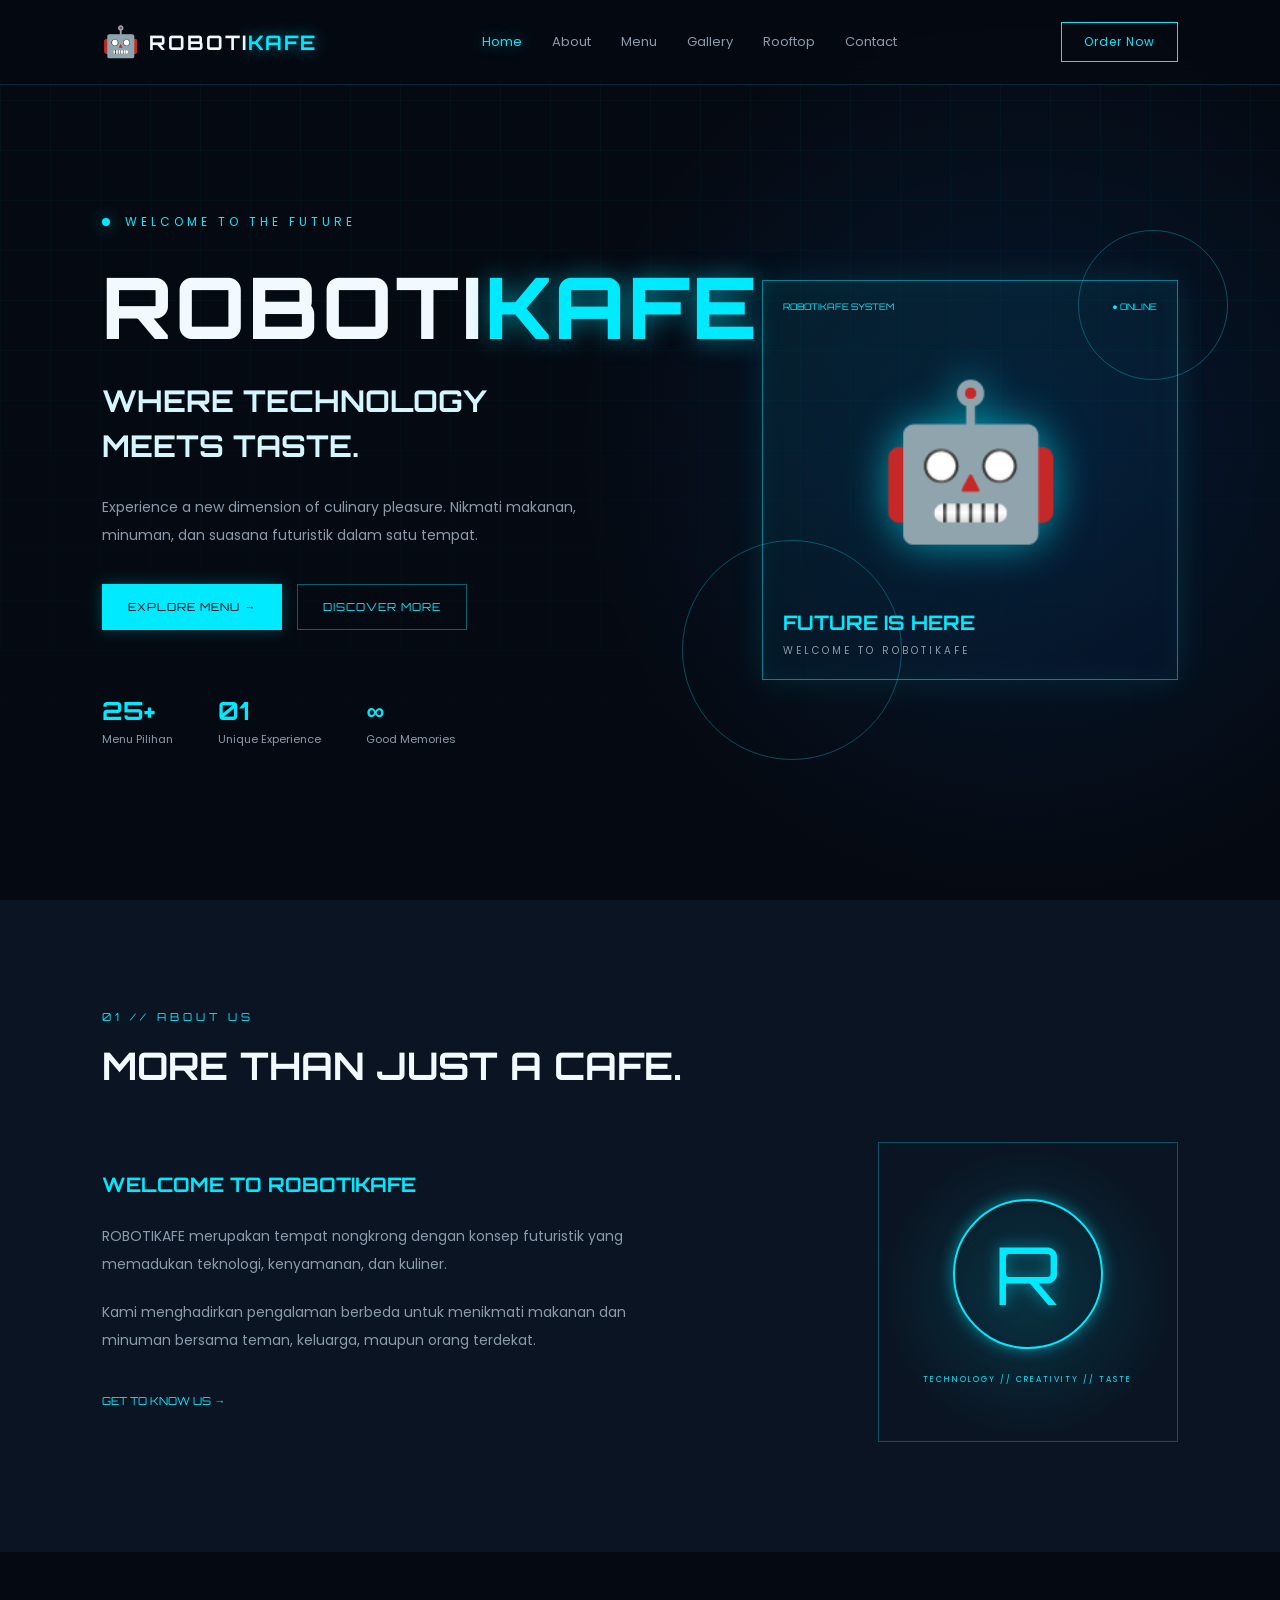
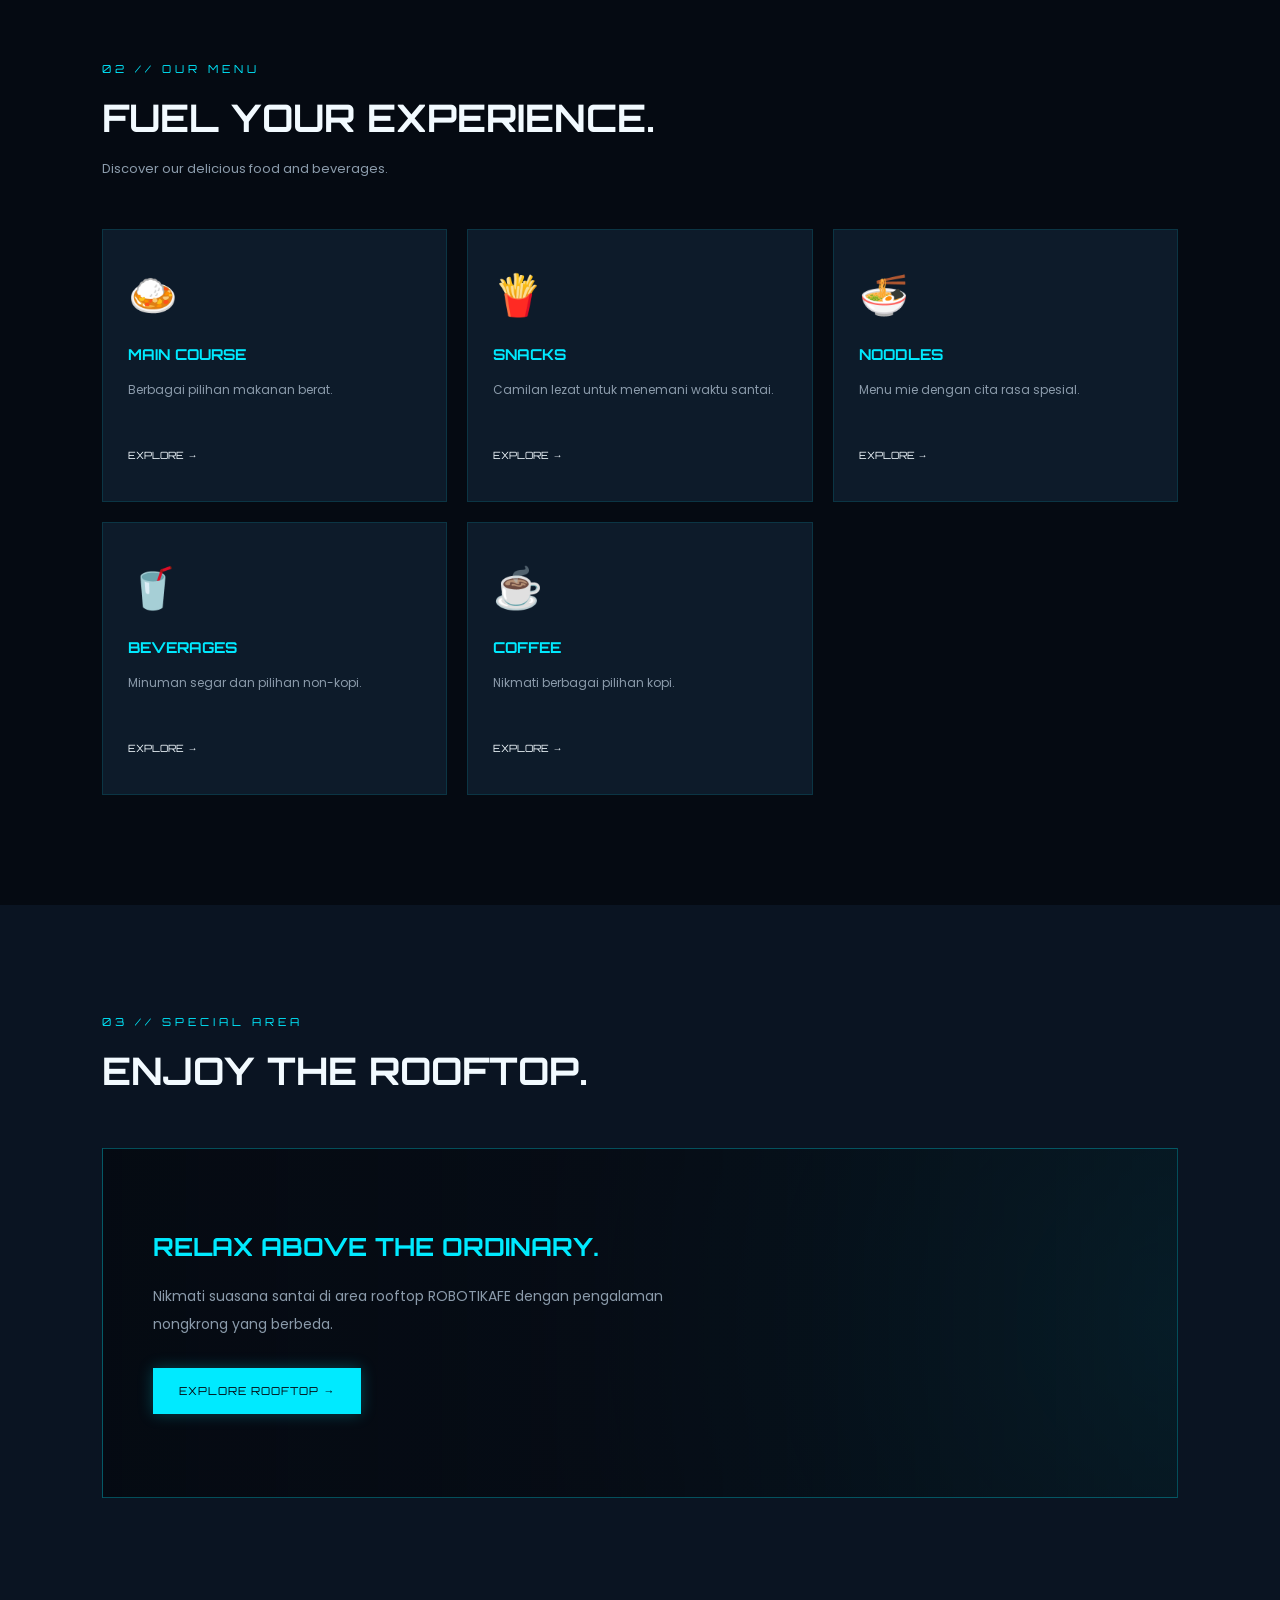
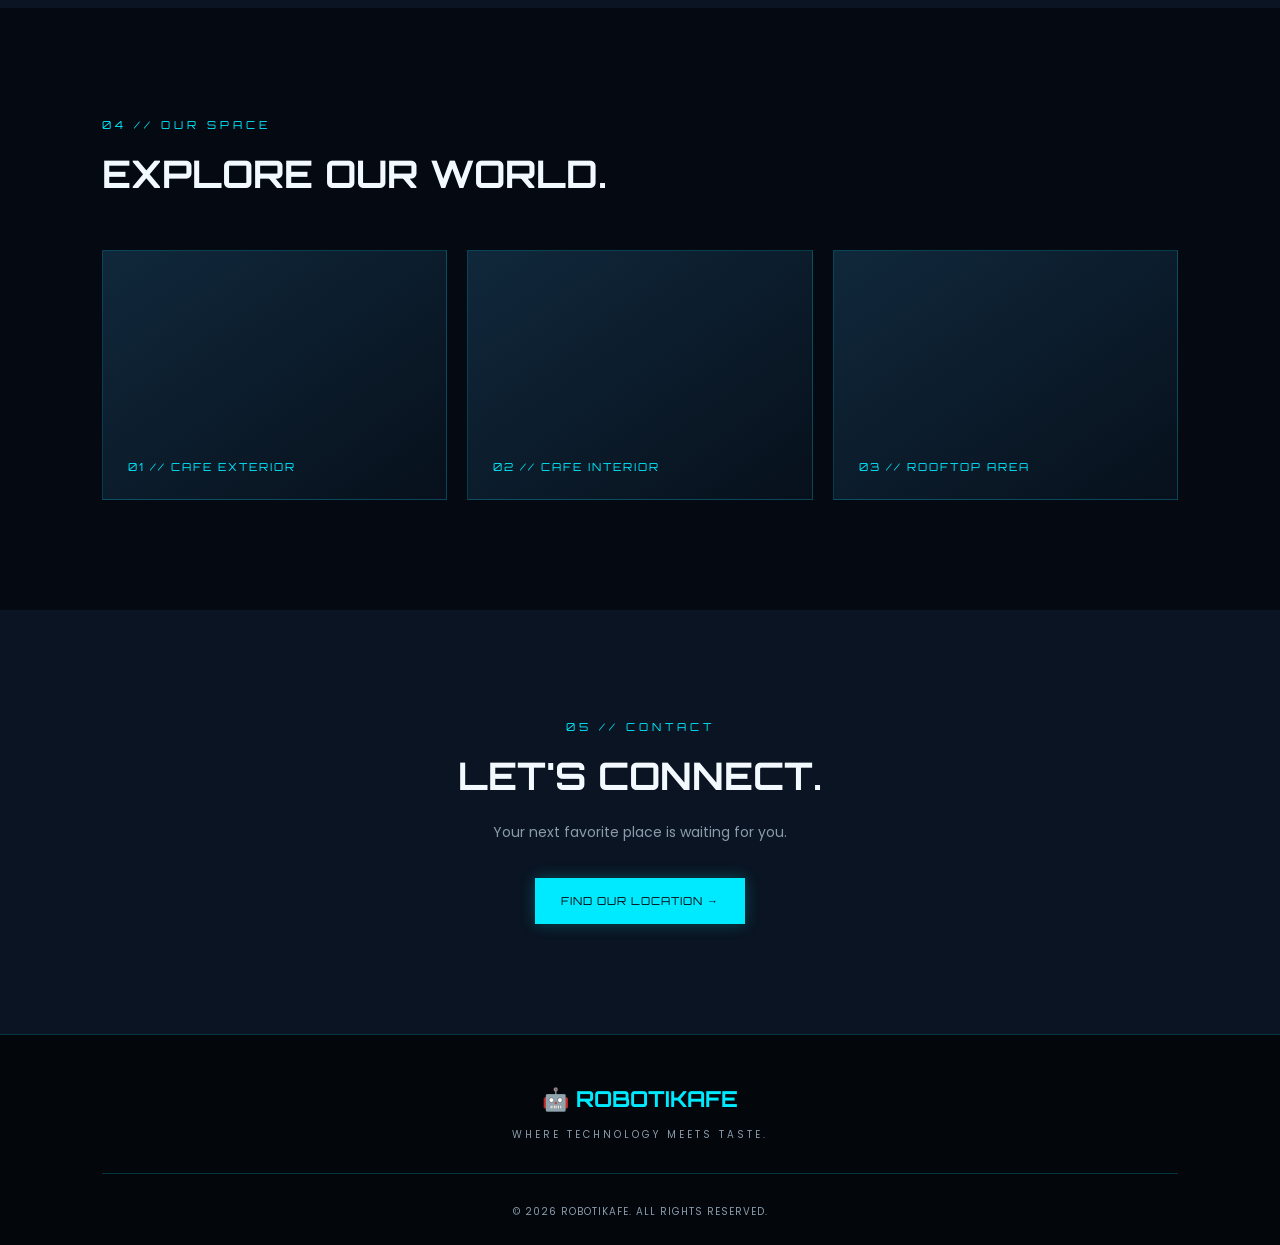
<file: index.html>
<!DOCTYPE html>
<html lang="id">
<head>
    <meta charset="UTF-8">
    <meta name="viewport" content="width=device-width, initial-scale=1.0">

    <title>ROBOTIKAFE | Future of Taste</title>

    <meta name="description" content="ROBOTIKAFE - Where Technology Meets Taste. Nikmati pengalaman kuliner dengan suasana futuristik.">

    <!-- CSS -->
    <link rel="stylesheet" href="style.css">

    <!-- Font Google -->
    <link rel="preconnect" href="https://fonts.googleapis.com">
    <link rel="preconnect" href="https://fonts.gstatic.com" crossorigin>
    <link href="https://fonts.googleapis.com/css2?family=Orbitron:wght@400;500;600;700;800&family=Poppins:wght@300;400;500;600;700&display=swap" rel="stylesheet">
</head>

<body>

    <!-- NAVBAR -->
    <header class="navbar">

        <div class="logo">
            <span class="logo-icon">🤖</span>
            <h2>ROBOTI<span>KAFE</span></h2>
        </div>

        <nav class="nav-menu">
            <a href="#home" class="active">Home</a>
            <a href="#about">About</a>
            <a href="#menu">Menu</a>
            <a href="#gallery">Gallery</a>
            <a href="#rooftop">Rooftop</a>
            <a href="#contact">Contact</a>
        </nav>

        <a href="#menu" class="nav-button">
            Order Now
        </a>

    </header>


    <!-- HOMEPAGE / HERO -->
    <main>

        <section class="hero" id="home">

            <div class="hero-content">

                <p class="hero-subtitle">
                    <span class="status-dot"></span>
                    WELCOME TO THE FUTURE
                </p>

                <h1>
                    ROBOTI<span>KAFE</span>
                </h1>

                <h2>
                    WHERE TECHNOLOGY<br>
                    MEETS TASTE.
                </h2>

                <p class="hero-description">
                    Experience a new dimension of culinary pleasure.
                    Nikmati makanan, minuman, dan suasana futuristik
                    dalam satu tempat.
                </p>

                <div class="hero-buttons">

                    <a href="#menu" class="button-primary">
                        EXPLORE MENU →
                    </a>

                    <a href="#about" class="button-secondary">
                        DISCOVER MORE
                    </a>

                </div>

                <div class="hero-info">

                    <div class="info-item">
                        <h3>25+</h3>
                        <p>Menu Pilihan</p>
                    </div>

                    <div class="info-item">
                        <h3>01</h3>
                        <p>Unique Experience</p>
                    </div>

                    <div class="info-item">
                        <h3>∞</h3>
                        <p>Good Memories</p>
                    </div>

                </div>

            </div>


            <!-- HERO IMAGE -->
            <div class="hero-image">

                <div class="image-frame">

                    <div class="image-label">
                        <span>ROBOTIKAFE SYSTEM</span>
                        <span>● ONLINE</span>
                    </div>

                    <div class="robot-placeholder">
                        🤖
                    </div>

                    <div class="image-caption">
                        <h3>FUTURE IS HERE</h3>
                        <p>WELCOME TO ROBOTIKAFE</p>
                    </div>

                </div>

                <div class="decor-circle"></div>
                <div class="decor-circle second"></div>

            </div>

        </section>


        <!-- ABOUT PREVIEW -->
        <section class="about" id="about">

            <div class="section-heading">
                <p>01 // ABOUT US</p>
                <h2>MORE THAN JUST A CAFE.</h2>
            </div>

            <div class="about-content">

                <div class="about-text">
                    <h3>WELCOME TO ROBOTIKAFE</h3>

                    <p>
                        ROBOTIKAFE merupakan tempat nongkrong
                        dengan konsep futuristik yang memadukan
                        teknologi, kenyamanan, dan kuliner.
                    </p>

                    <p>
                        Kami menghadirkan pengalaman berbeda
                        untuk menikmati makanan dan minuman
                        bersama teman, keluarga, maupun orang terdekat.
                    </p>

                    <a href="#contact" class="text-link">
                        GET TO KNOW US →
                    </a>
                </div>

                <div class="about-visual">
                    <div class="tech-circle">R</div>
                    <p>TECHNOLOGY // CREATIVITY // TASTE</p>
                </div>

            </div>

        </section>


        <!-- MENU PREVIEW -->
        <section class="menu-preview" id="menu">

            <div class="section-heading">
                <p>02 // OUR MENU</p>
                <h2>FUEL YOUR EXPERIENCE.</h2>
                <span>
                    Discover our delicious food and beverages.
                </span>
            </div>

            
            <div class="menu-categories">

            <div class="menu-card">
                <div class="menu-icon">🍛</div>
                <h3>MAIN COURSE</h3>
                <p>Berbagai pilihan makanan berat.</p>
           <a href="makanan.html">EXPLORE →</a>
           </div>

           <div class="menu-card">
                <div class="menu-icon">🍟</div>
                <h3>SNACKS</h3>
                <p>Camilan lezat untuk menemani waktu santai.</p>
                <a href="camilan.html">EXPLORE →</a>
           </div>

           <div class="menu-card">
                <div class="menu-icon">🍜</div>
                <h3>NOODLES</h3>
                <p>Menu mie dengan cita rasa spesial.</p>
                <a href="mie.html">EXPLORE →</a>
           </div>

           <div class="menu-card">
                <div class="menu-icon">🥤</div>
                <h3>BEVERAGES</h3>
                <p>Minuman segar dan pilihan non-kopi.</p>
                <a href="non-kopi.html">EXPLORE →</a>
           </div>

           <div class="menu-card">
                <div class="menu-icon">☕</div>
                <h3>COFFEE</h3>
                <p>Nikmati berbagai pilihan kopi.</p>
                <a href="kopi.html">EXPLORE →</a>
           </div>

         </div>


        </section>


        <!-- ROOFTOP -->
        <section class="rooftop" id="rooftop">

            <div class="section-heading">
                <p>03 // SPECIAL AREA</p>
                <h2>ENJOY THE ROOFTOP.</h2>
            </div>

            <div class="rooftop-content">

                <div class="rooftop-text">
                    <h3>RELAX ABOVE THE ORDINARY.</h3>

                    <p>
                        Nikmati suasana santai di area rooftop
                        ROBOTIKAFE dengan pengalaman nongkrong
                        yang berbeda.
                    </p>

                    <a href="#gallery" class="button-primary">
                        EXPLORE ROOFTOP →
                    </a>
                </div>

            </div>

        </section>


        <!-- GALLERY -->
        <section class="gallery" id="gallery">

            <div class="section-heading">
                <p>04 // OUR SPACE</p>
                <h2>EXPLORE OUR WORLD.</h2>
            </div>

            <div class="gallery-container">

                <div class="gallery-item">
                    <p>01 // CAFE EXTERIOR</p>
                </div>

                <div class="gallery-item">
                    <p>02 // CAFE INTERIOR</p>
                </div>

                <div class="gallery-item">
                    <p>03 // ROOFTOP AREA</p>
                </div>

            </div>

        </section>


        <!-- CONTACT -->
        <section class="contact" id="contact">

            <div class="section-heading">
                <p>05 // CONTACT</p>
                <h2>LET'S CONNECT.</h2>
            </div>

            <p>
                Your next favorite place is waiting for you.
            </p>

            <a href="#" class="button-primary">
                FIND OUR LOCATION →
            </a>

        </section>

    </main>


    <!-- FOOTER -->
    <footer class="footer">

        <div class="footer-logo">
            🤖 ROBOTIKAFE
        </div>

        <p>
            WHERE TECHNOLOGY MEETS TASTE.
        </p>

        <div class="footer-line"></div>

        <p class="copyright">
            © 2026 ROBOTIKAFE. ALL RIGHTS RESERVED.
        </p>

    </footer>


    <!-- JAVASCRIPT -->
    <script src="script.js"></script>

</body>
</html>
</file>
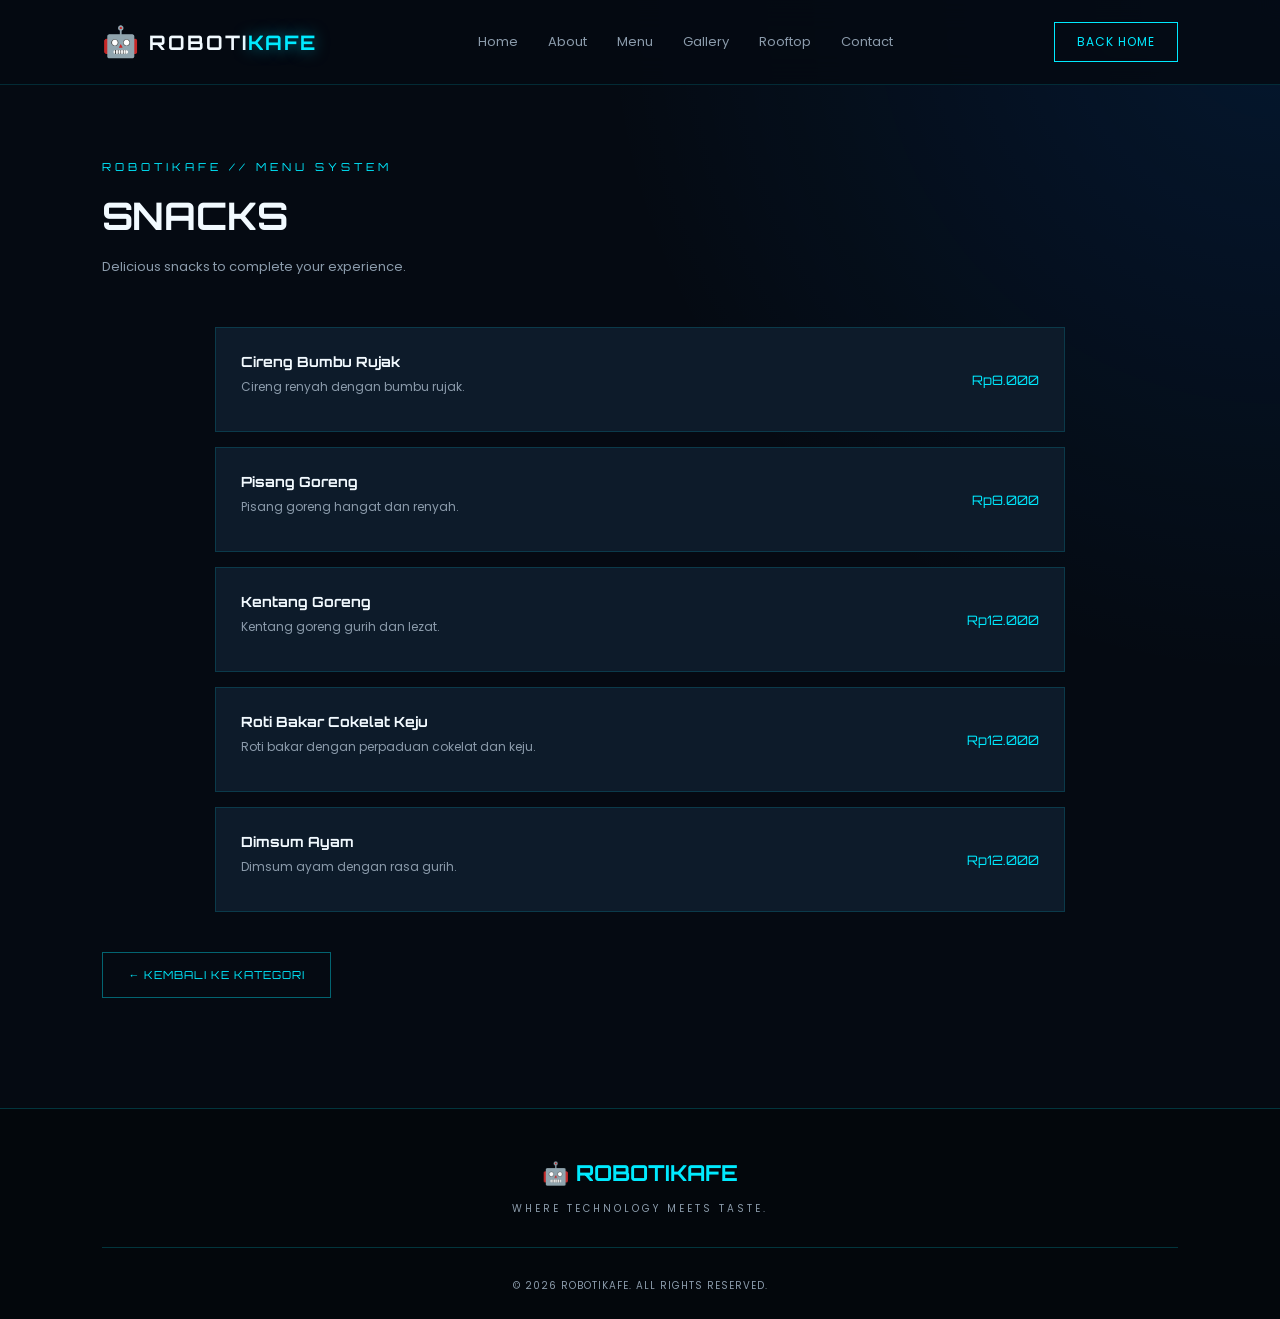
<file: camilan.html>
<!DOCTYPE html>
<html lang="id">

<head>
    <meta charset="UTF-8">
    <meta name="viewport" content="width=device-width, initial-scale=1.0">

    <title>Camilan | ROBOTIKAFE</title>

    <!-- CSS -->
    <link rel="stylesheet" href="style.css">

    <!-- GOOGLE FONT -->
    <link rel="preconnect" href="https://fonts.googleapis.com">
    <link rel="preconnect" href="https://fonts.gstatic.com" crossorigin>

    <link href="https://fonts.googleapis.com/css2?family=Orbitron:wght@400;500;600;700;800&family=Poppins:wght@300;400;500;600;700&display=swap" rel="stylesheet">

</head>

<body>


    <!-- NAVBAR -->
    <header class="navbar">

        <div class="logo">
            <span class="logo-icon">🤖</span>
            <h2>ROBOTI<span>KAFE</span></h2>
        </div>

        <nav class="nav-menu">
            <a href="index.html">Home</a>
            <a href="index.html#about">About</a>
            <a href="index.html#menu" class="active">Menu</a>
            <a href="index.html#gallery">Gallery</a>
            <a href="index.html#rooftop">Rooftop</a>
            <a href="index.html#contact">Contact</a>
        </nav>

        <a href="index.html" class="nav-button">
            BACK HOME
        </a>

    </header>


    <!-- MAIN CONTENT -->
    <main>

        <section class="menu-page">

            <!-- JUDUL -->
            <div class="section-heading">

                <p>ROBOTIKAFE // MENU SYSTEM</p>

                <h2>SNACKS</h2>

                <span>
                    Delicious snacks to complete your experience.
                </span>

            </div>


            <!-- DAFTAR CAMILAN -->
            <div class="menu-list">


                <!-- MENU 1 -->
                <div class="menu-list-item">

                    <div>
                        <h3>Cireng Bumbu Rujak</h3>
                        <p>Cireng renyah dengan bumbu rujak.</p>
                    </div>

                    <span>Rp8.000</span>

                </div>


                <!-- MENU 2 -->
                <div class="menu-list-item">

                    <div>
                        <h3>Pisang Goreng</h3>
                        <p>Pisang goreng hangat dan renyah.</p>
                    </div>

                    <span>Rp8.000</span>

                </div>


                <!-- MENU 3 -->
                <div class="menu-list-item">

                    <div>
                        <h3>Kentang Goreng</h3>
                        <p>Kentang goreng gurih dan lezat.</p>
                    </div>

                    <span>Rp12.000</span>

                </div>


                <!-- MENU 4 -->
                <div class="menu-list-item">

                    <div>
                        <h3>Roti Bakar Cokelat Keju</h3>
                        <p>Roti bakar dengan perpaduan cokelat dan keju.</p>
                    </div>

                    <span>Rp12.000</span>

                </div>


                <!-- MENU 5 -->
                <div class="menu-list-item">

                    <div>
                        <h3>Dimsum Ayam</h3>
                        <p>Dimsum ayam dengan rasa gurih.</p>
                    </div>

                    <span>Rp12.000</span>

                </div>


            </div>


            <!-- TOMBOL KEMBALI -->
            <a href="index.html#menu" class="button-secondary back-menu">
                ← KEMBALI KE KATEGORI
            </a>


        </section>

    </main>


    <!-- FOOTER -->
    <footer class="footer">

        <div class="footer-logo">
            🤖 ROBOTIKAFE
        </div>

        <p>
            WHERE TECHNOLOGY MEETS TASTE.
        </p>

        <div class="footer-line"></div>

        <p class="copyright">
            © 2026 ROBOTIKAFE. ALL RIGHTS RESERVED.
        </p>

    </footer>


    <!-- JAVASCRIPT -->
    <script src="script.js"></script>

</body>

</html>
</file>
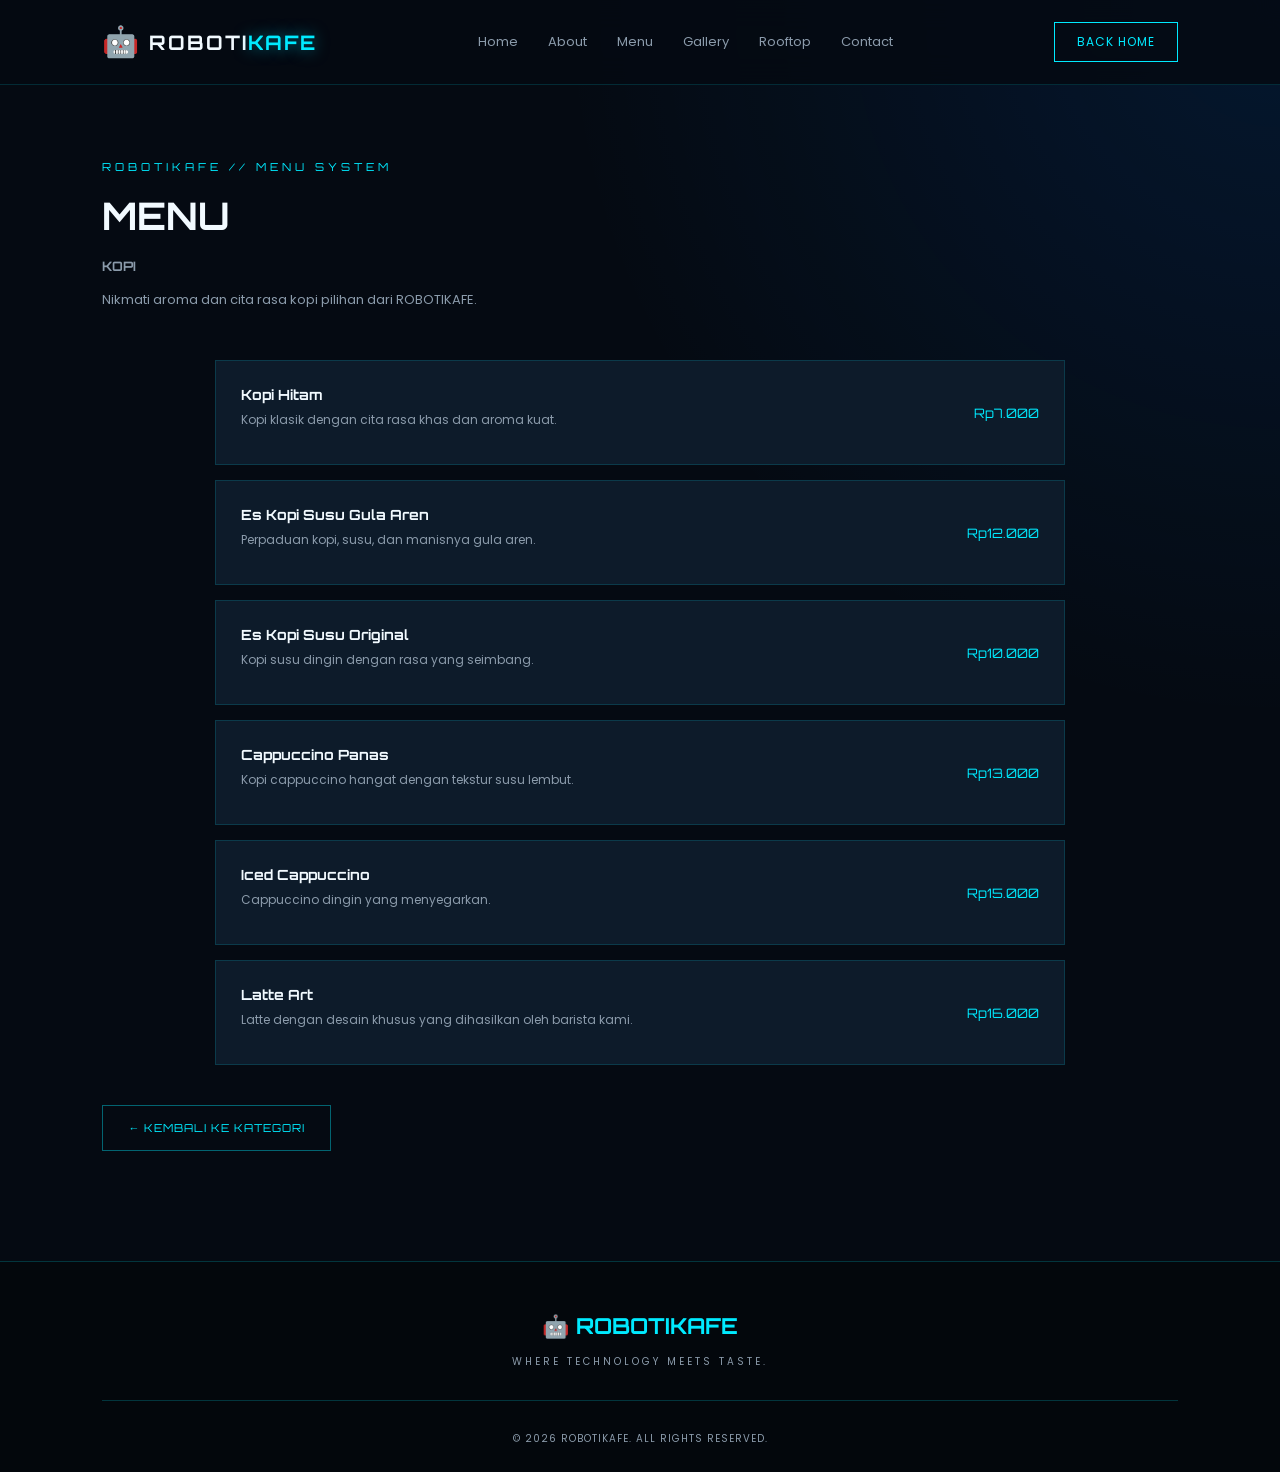
<file: kopi.html>
<!DOCTYPE html>
<html lang="id">
<head>
    <meta charset="UTF-8">
    <meta name="viewport" content="width=device-width, initial-scale=1.0">

    <title>Menu Kopi | ROBOTIKAFE</title>

    <link rel="stylesheet" href="style.css">

    <link href="https://fonts.googleapis.com/css2?family=Orbitron:wght@400;500;600;700;800&family=Poppins:wght@300;400;500;600;700&display=swap" rel="stylesheet">
</head>

<body>

    <!-- NAVBAR -->
    <header class="navbar">

        <div class="logo">
            <span class="logo-icon">🤖</span>
            <h2>ROBOTI<span>KAFE</span></h2>
        </div>

        <nav class="nav-menu">
            <a href="index.html">Home</a>
            <a href="index.html#about">About</a>
            <a href="index.html#menu" class="active">Menu</a>
            <a href="index.html#gallery">Gallery</a>
            <a href="index.html#rooftop">Rooftop</a>
            <a href="index.html#contact">Contact</a>
        </nav>

        <a href="index.html" class="nav-button">BACK HOME</a>

    </header>


    <!-- MENU KOPI -->
    <section class="menu-page">

        <div class="section-heading">

            <p>ROBOTIKAFE // MENU SYSTEM</p>

            <h2>MENU <span>KOPI</span></h2>

            <span>
                Nikmati aroma dan cita rasa kopi pilihan dari ROBOTIKAFE.
            </span>

        </div>


        <div class="menu-list">

            <!-- KOPI 1 -->
            <div class="menu-list-item">
                <div>
                    <h3>Kopi Hitam</h3>
                    <p>Kopi klasik dengan cita rasa khas dan aroma kuat.</p>
                </div>

                <span>Rp7.000</span>
            </div>


            <!-- KOPI 2 -->
            <div class="menu-list-item">
                <div>
                    <h3>Es Kopi Susu Gula Aren</h3>
                    <p>Perpaduan kopi, susu, dan manisnya gula aren.</p>
                </div>

                <span>Rp12.000</span>
            </div>


            <!-- KOPI 3 -->
            <div class="menu-list-item">
                <div>
                    <h3>Es Kopi Susu Original</h3>
                    <p>Kopi susu dingin dengan rasa yang seimbang.</p>
                </div>

                <span>Rp10.000</span>
            </div>


            <!-- KOPI 4 -->
            <div class="menu-list-item">
                <div>
                    <h3>Cappuccino Panas</h3>
                    <p>Kopi cappuccino hangat dengan tekstur susu lembut.</p>
                </div>

                <span>Rp13.000</span>
            </div>


            <!-- KOPI 5 -->
            <div class="menu-list-item">
                <div>
                    <h3>Iced Cappuccino</h3>
                    <p>Cappuccino dingin yang menyegarkan.</p>
                </div>

                <span>Rp15.000</span>
            </div>

            <div class="menu-list-item">
                <div>
                    <h3>Latte Art</h3>
                    <p>Latte dengan desain khusus yang dihasilkan oleh barista kami.</p>
                </div>

                <span>Rp16.000</span>
            </div>

        </div>


        <!-- BACK BUTTON -->
        <a href="index.html#menu" class="button-secondary back-menu">
            ← KEMBALI KE KATEGORI
        </a>

    </section>


    <!-- FOOTER -->
    <footer class="footer">

        <div class="footer-logo">
            🤖 ROBOTIKAFE
        </div>

        <p>WHERE TECHNOLOGY MEETS TASTE.</p>

        <div class="footer-line"></div>

        <p class="copyright">
            © 2026 ROBOTIKAFE. ALL RIGHTS RESERVED.
        </p>

    </footer>


    <script src="script.js"></script>

</body>
</html>
</file>
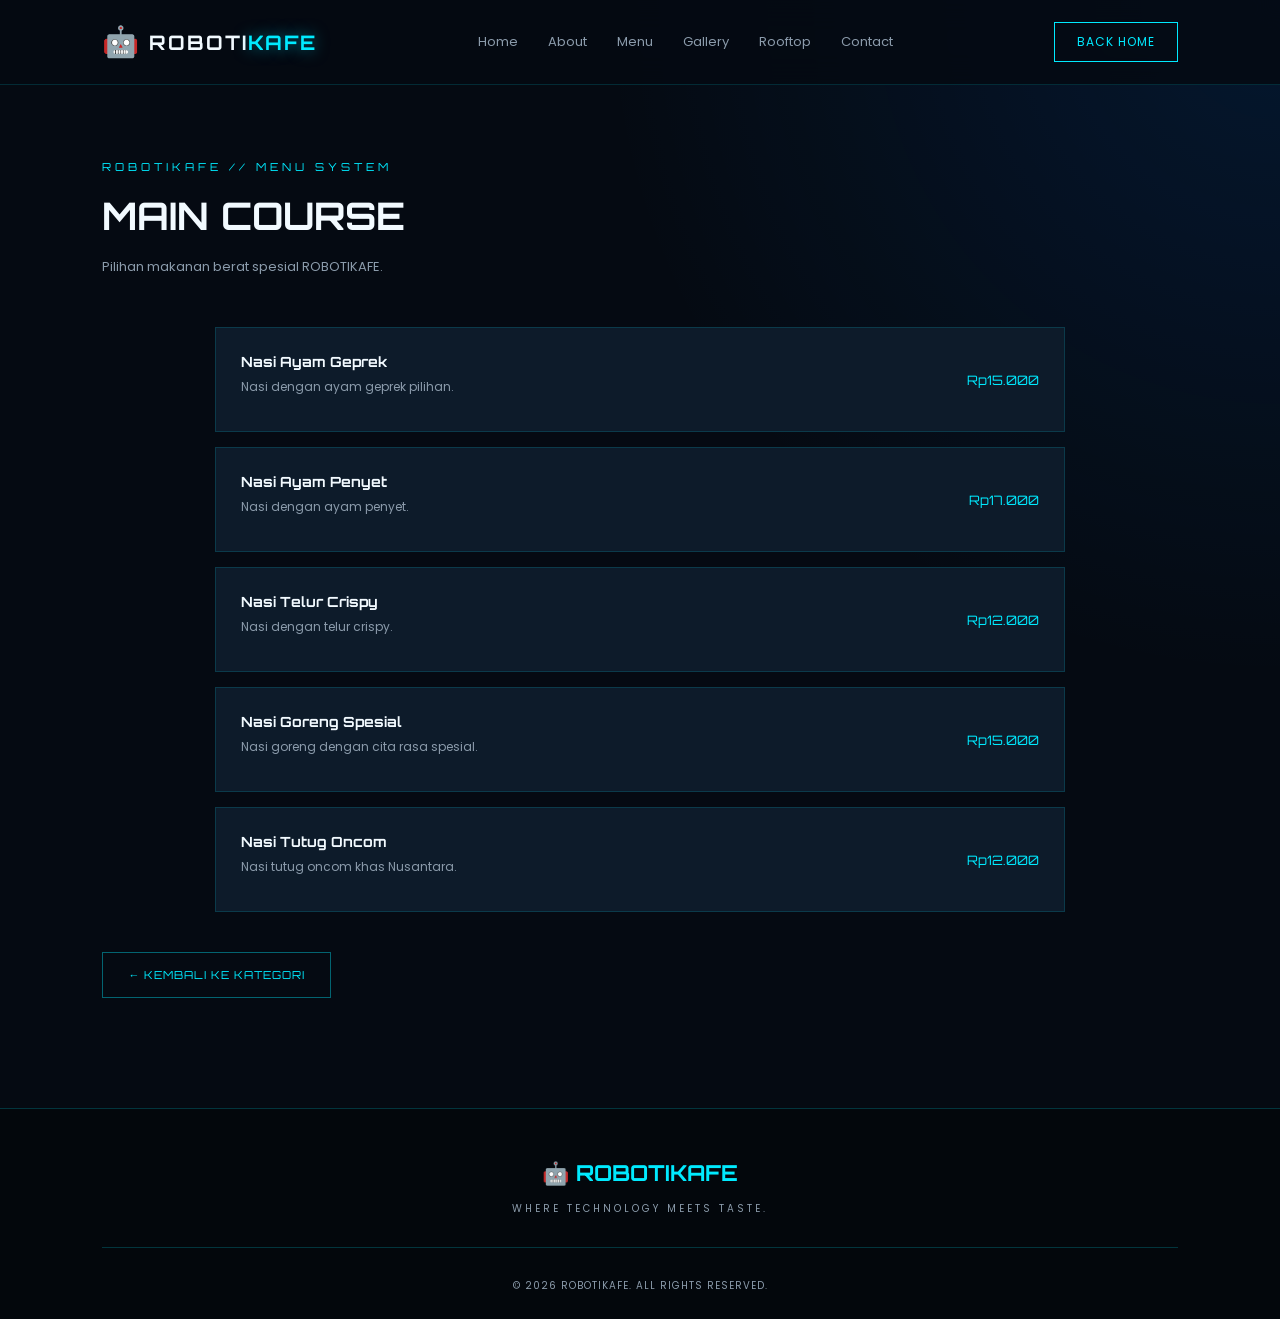
<file: makanan.html>
<!DOCTYPE html>
<html lang="id">
<head>
    <meta charset="UTF-8">
    <meta name="viewport" content="width=device-width, initial-scale=1.0">

    <title>Makanan Berat | ROBOTIKAFE</title>

    <link rel="stylesheet" href="style.css">

    <link rel="preconnect" href="https://fonts.googleapis.com">
    <link rel="preconnect" href="https://fonts.gstatic.com" crossorigin>

    <link href="https://fonts.googleapis.com/css2?family=Orbitron:wght@400;500;600;700;800&family=Poppins:wght@300;400;500;600;700&display=swap" rel="stylesheet">
</head>

<body>

    <!-- NAVBAR -->
    <header class="navbar">

        <div class="logo">
            <span class="logo-icon">🤖</span>
            <h2>ROBOTI<span>KAFE</span></h2>
        </div>

        <nav class="nav-menu">
            <a href="index.html">Home</a>
            <a href="index.html#about">About</a>
            <a href="index.html#menu" class="active">Menu</a>
            <a href="index.html#gallery">Gallery</a>
            <a href="index.html#rooftop">Rooftop</a>
            <a href="index.html#contact">Contact</a>
        </nav>

        <a href="index.html" class="nav-button">
            BACK HOME
        </a>

    </header>


    <!-- MENU PAGE -->
    <main>

        <section class="menu-page">

            <div class="section-heading">

                <p>ROBOTIKAFE // MENU SYSTEM</p>

                <h2>MAIN COURSE</h2>

                <span>
                    Pilihan makanan berat spesial ROBOTIKAFE.
                </span>

            </div>


            <div class="menu-list">

                <div class="menu-list-item">
                    <div>
                        <h3>Nasi Ayam Geprek</h3>
                        <p>Nasi dengan ayam geprek pilihan.</p>
                    </div>
                    <span>Rp15.000</span>
                </div>

                <div class="menu-list-item">
                    <div>
                        <h3>Nasi Ayam Penyet</h3>
                        <p>Nasi dengan ayam penyet.</p>
                    </div>
                    <span>Rp17.000</span>
                </div>

                <div class="menu-list-item">
                    <div>
                        <h3>Nasi Telur Crispy</h3>
                        <p>Nasi dengan telur crispy.</p>
                    </div>
                    <span>Rp12.000</span>
                </div>

                <div class="menu-list-item">
                    <div>
                        <h3>Nasi Goreng Spesial</h3>
                        <p>Nasi goreng dengan cita rasa spesial.</p>
                    </div>
                    <span>Rp15.000</span>
                </div>

                <div class="menu-list-item">
                    <div>
                        <h3>Nasi Tutug Oncom</h3>
                        <p>Nasi tutug oncom khas Nusantara.</p>
                    </div>
                    <span>Rp12.000</span>
                </div>

            </div>

            <a href="index.html#menu" class="button-secondary back-menu">
                ← KEMBALI KE KATEGORI
            </a>

        </section>

    </main>


    <!-- FOOTER -->
    <footer class="footer">

        <div class="footer-logo">
            🤖 ROBOTIKAFE
        </div>

        <p>WHERE TECHNOLOGY MEETS TASTE.</p>

        <div class="footer-line"></div>

        <p class="copyright">
            © 2026 ROBOTIKAFE. ALL RIGHTS RESERVED.
        </p>

    </footer>

    <script src="script.js"></script>

</body>
</html>
</file>
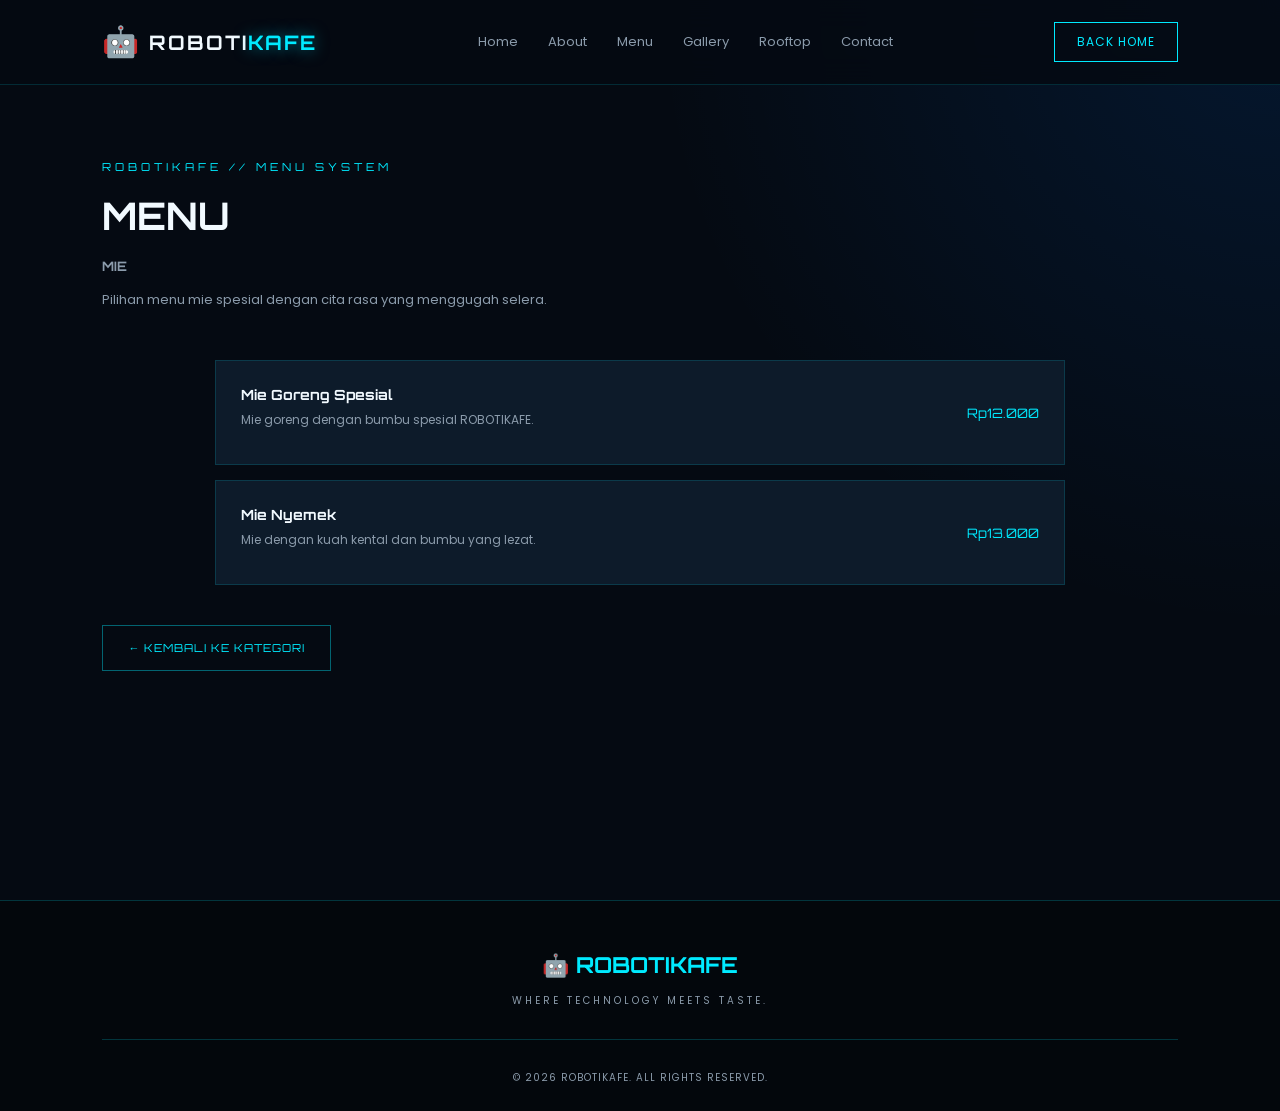
<file: mie.html>
<!DOCTYPE html>
<html lang="id">
<head>
    <meta charset="UTF-8">
    <meta name="viewport" content="width=device-width, initial-scale=1.0">
    <title>Menu Mie | ROBOTIKAFE</title>

    <link rel="stylesheet" href="style.css">

    <link href="https://fonts.googleapis.com/css2?family=Orbitron:wght@400;500;600;700;800&family=Poppins:wght@300;400;500;600;700&display=swap" rel="stylesheet">
</head>

<body>

    <!-- NAVBAR -->
    <header class="navbar">
        <div class="logo">
            <span class="logo-icon">🤖</span>
            <h2>ROBOTI<span>KAFE</span></h2>
        </div>

        <nav class="nav-menu">
            <a href="index.html">Home</a>
            <a href="index.html#about">About</a>
            <a href="index.html#menu" class="active">Menu</a>
            <a href="index.html#gallery">Gallery</a>
            <a href="index.html#rooftop">Rooftop</a>
            <a href="index.html#contact">Contact</a>
        </nav>

        <a href="index.html" class="nav-button">BACK HOME</a>
    </header>


    <!-- MENU MIE -->
    <section class="menu-page">

        <div class="section-heading">
            <p>ROBOTIKAFE // MENU SYSTEM</p>

            <h2>MENU <span>MIE</span></h2>

            <span>
                Pilihan menu mie spesial dengan cita rasa yang menggugah selera.
            </span>
        </div>


        <div class="menu-list">

            <!-- MIE 1 -->
            <div class="menu-list-item">
                <div>
                    <h3>Mie Goreng Spesial</h3>
                    <p>Mie goreng dengan bumbu spesial ROBOTIKAFE.</p>
                </div>

                <span>Rp12.000</span>
            </div>


            <!-- MIE 2 -->
            <div class="menu-list-item">
                <div>
                    <h3>Mie Nyemek</h3>
                    <p>Mie dengan kuah kental dan bumbu yang lezat.</p>
                </div>

                <span>Rp13.000</span>
            </div>

        </div>


        <!-- BACK BUTTON -->
        <a href="index.html#menu" class="button-secondary back-menu">
            ← KEMBALI KE KATEGORI
        </a>

    </section>


    <!-- FOOTER -->
    <footer class="footer">

        <div class="footer-logo">
            🤖 ROBOTIKAFE
        </div>

        <p>WHERE TECHNOLOGY MEETS TASTE.</p>

        <div class="footer-line"></div>

        <p class="copyright">
            © 2026 ROBOTIKAFE. ALL RIGHTS RESERVED.
        </p>

    </footer>


    <script src="script.js"></script>

</body>
</html>
</file>
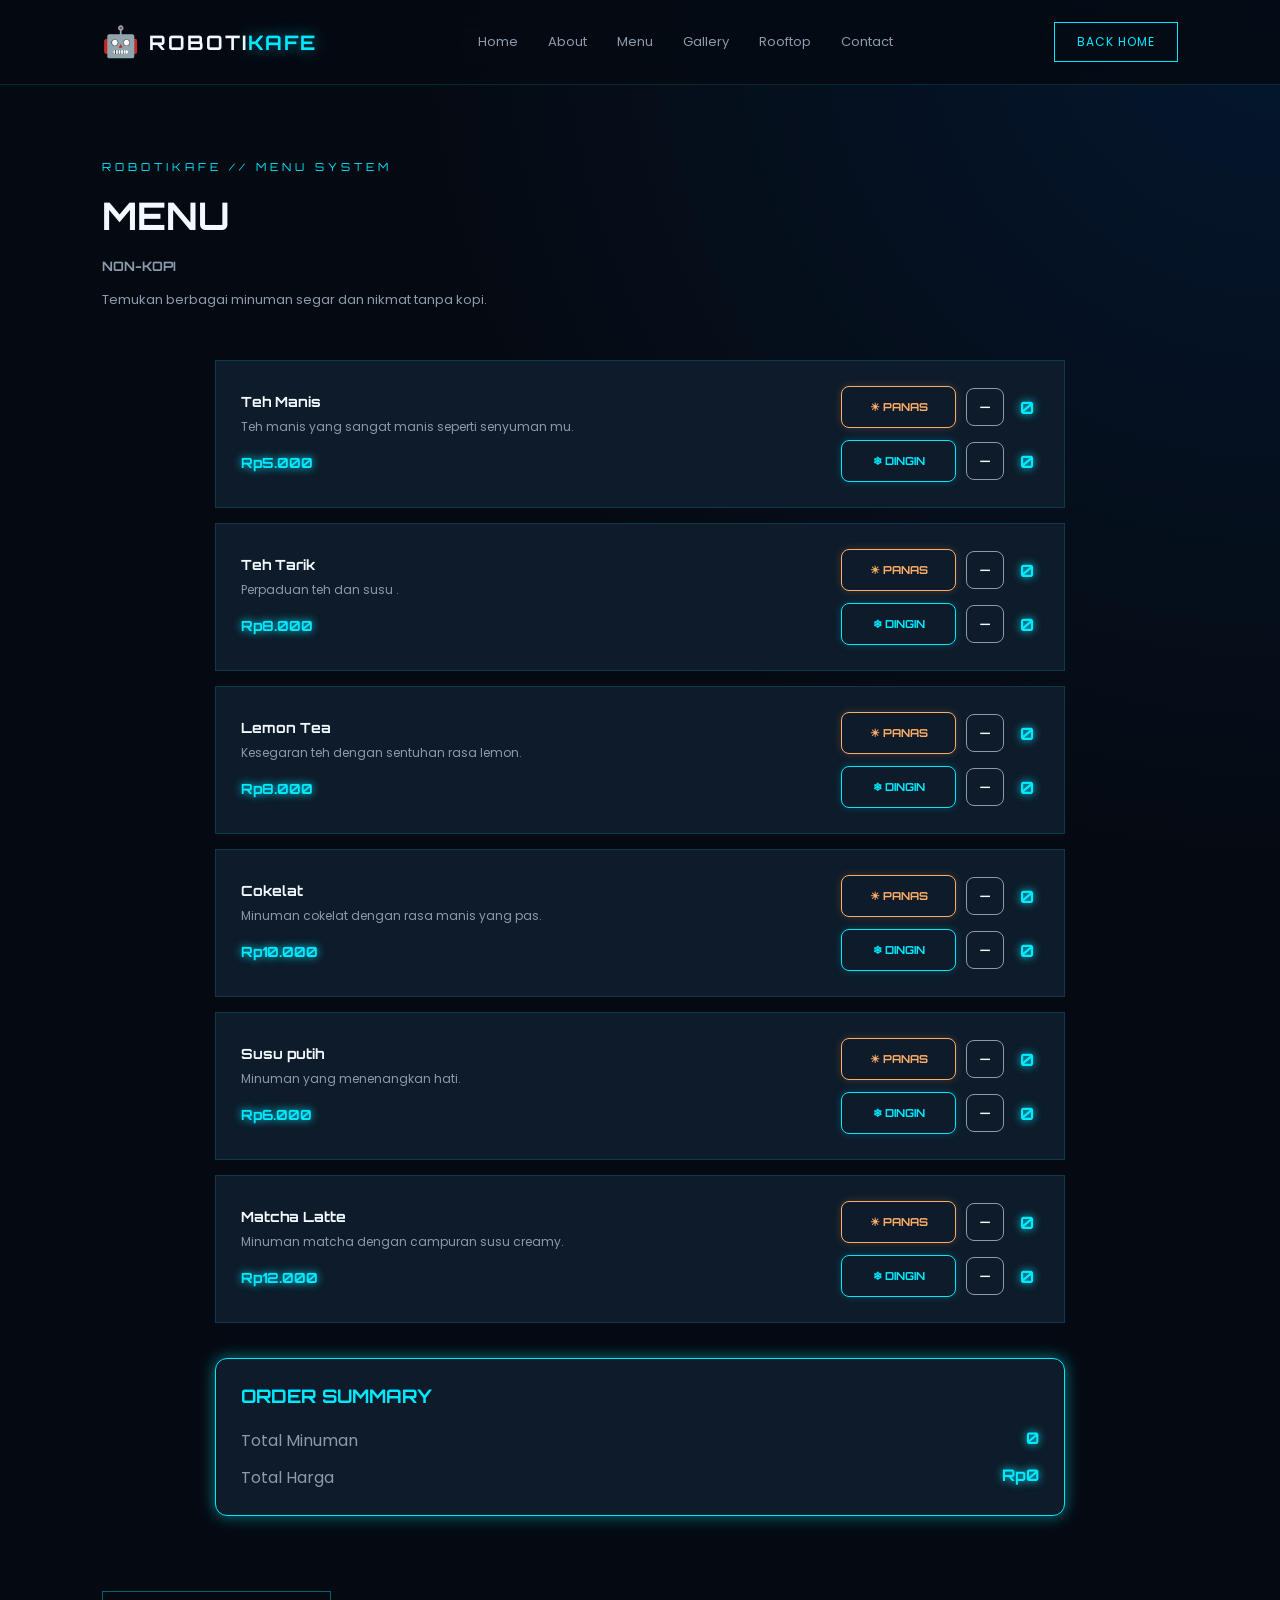
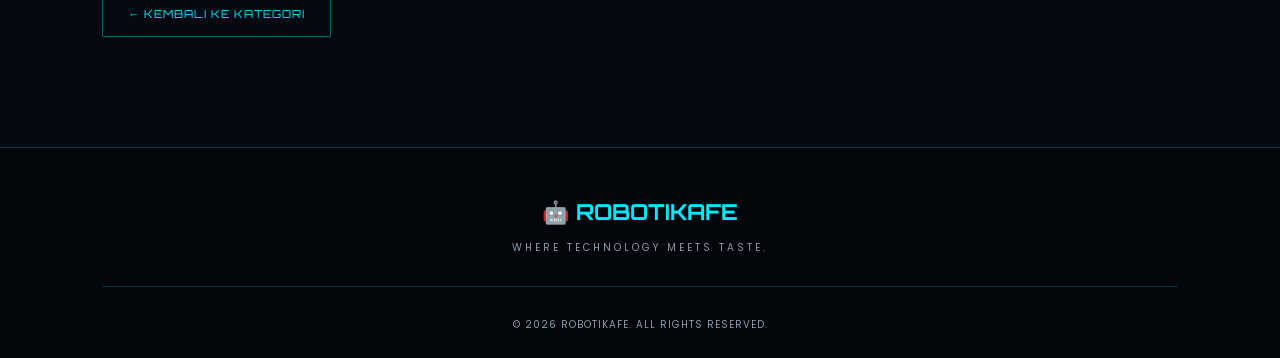
<file: non-kopi.html>
<!DOCTYPE html>
<html lang="id">
<head>
    <meta charset="UTF-8">
    <meta name="viewport" content="width=device-width, initial-scale=1.0">

    <title>Menu Non-Kopi | ROBOTIKAFE</title>

    <link rel="stylesheet" href="style.css">

    <link href="https://fonts.googleapis.com/css2?family=Orbitron:wght@400;500;600;700;800&family=Poppins:wght@300;400;500;600;700&display=swap" rel="stylesheet">
</head>

<body>

    <!-- NAVBAR -->
    <header class="navbar">

        <div class="logo">
            <span class="logo-icon">🤖</span>
            <h2>ROBOTI<span>KAFE</span></h2>
        </div>

        <nav class="nav-menu">
            <a href="index.html">Home</a>
            <a href="index.html#about">About</a>
            <a href="index.html#menu" class="active">Menu</a>
            <a href="index.html#gallery">Gallery</a>
            <a href="index.html#rooftop">Rooftop</a>
            <a href="index.html#contact">Contact</a>
        </nav>

        <a href="index.html" class="nav-button">BACK HOME</a>

    </header>


    <!-- MENU NON-KOPI -->
    <section class="menu-page">

        <div class="section-heading">

            <p>ROBOTIKAFE // MENU SYSTEM</p>

            <h2>MENU <span>NON-KOPI</span></h2>

            <span>
                Temukan berbagai minuman segar dan nikmat tanpa kopi.
            </span>

        </div>


    
    <div class="menu-list" id="drink-menu">

        <!-- ES TEH MANIS -->
        <div class="menu-list-item drink-item" data-price="5000">
            <div class="drink-info">
                <h3>Teh Manis</h3>
                <p>Teh manis yang sangat manis seperti senyuman mu.</p>
                <span class="drink-price">Rp5.000</span>
           </div>

           <div class="drink-counter">
                <div class="counter-group">
                    <button class="temperature-btn hot" data-action="add" data-temp="panas">☀ PANAS</button>
                    <button class="minus-btn" data-action="remove" data-temp="panas">−</button>
                    <span class="quantity" data-qty="panas">0</span>
                </div>

                <div class="counter-group">
                    <button class="temperature-btn cold" data-action="add" data-temp="dingin">❄ DINGIN</button>
                    <button class="minus-btn" data-action="remove" data-temp="dingin">−</button>
                    <span class="quantity" data-qty="dingin">0</span>
                </div>
            </div>
        </div>


        <!-- TEH TARIK -->
        <div class="menu-list-item drink-item" data-price="8000">
            <div class="drink-info">
                <h3>Teh Tarik</h3>
                <p>Perpaduan teh dan susu .</p>
                <span class="drink-price">Rp8.000</span>
            </div>

            <div class="drink-counter">
                <div class="counter-group">
                    <button class="temperature-btn hot" data-action="add" data-temp="panas">☀ PANAS</button>
                    <button class="minus-btn" data-action="remove" data-temp="panas">−</button>
                    <span class="quantity" data-qty="panas">0</span>
                </div>

                <div class="counter-group">
                    <button class="temperature-btn cold" data-action="add" data-temp="dingin">❄ DINGIN</button>
                    <button class="minus-btn" data-action="remove" data-temp="dingin">−</button>
                    <span class="quantity" data-qty="dingin">0</span>
                </div>
            </div>
        </div>


        <!-- LEMON TEA -->
        <div class="menu-list-item drink-item" data-price="8000">
            <div class="drink-info">
                <h3>Lemon Tea</h3>
                <p>Kesegaran teh dengan sentuhan rasa lemon.</p>
                <span class="drink-price">Rp8.000</span>
            </div>

            <div class="drink-counter">
                <div class="counter-group">
                    <button class="temperature-btn hot" data-action="add" data-temp="panas">☀ PANAS</button>
                    <button class="minus-btn" data-action="remove" data-temp="panas">−</button>
                    <span class="quantity" data-qty="panas">0</span>
                </div>

                <div class="counter-group">
                    <button class="temperature-btn cold" data-action="add" data-temp="dingin">❄ DINGIN</button>
                    <button class="minus-btn" data-action="remove" data-temp="dingin">−</button>
                    <span class="quantity" data-qty="dingin">0</span>
                </div>
            </div>
        </div>


        <!-- ES COKELAT -->
        <div class="menu-list-item drink-item" data-price="10000">
            <div class="drink-info">
                <h3>Cokelat</h3>
                <p>Minuman cokelat dengan rasa manis yang pas.</p>
                <span class="drink-price">Rp10.000</span>
            </div>

            <div class="drink-counter">
                <div class="counter-group">
                    <button class="temperature-btn hot" data-action="add" data-temp="panas">☀ PANAS</button>
                    <button class="minus-btn" data-action="remove" data-temp="panas">−</button>
                    <span class="quantity" data-qty="panas">0</span>
                </div>

                <div class="counter-group">
                    <button class="temperature-btn cold" data-action="add" data-temp="dingin">❄ DINGIN</button>
                    <button class="minus-btn" data-action="remove" data-temp="dingin">−</button>
                    <span class="quantity" data-qty="dingin">0</span>
                </div>
            </div>
        </div>


        <!-- SUSU -->
        <div class="menu-list-item drink-item" data-price="6000">
            <div class="drink-info">
                <h3>Susu putih</h3>
                <p>Minuman yang menenangkan hati.</p>
                <span class="drink-price">Rp6.000</span>
            </div>

            <div class="drink-counter">
                <div class="counter-group">
                    <button class="temperature-btn hot" data-action="add" data-temp="panas">☀ PANAS</button>
                    <button class="minus-btn" data-action="remove" data-temp="panas">−</button>
                    <span class="quantity" data-qty="panas">0</span>
                </div>

                <div class="counter-group">
                    <button class="temperature-btn cold" data-action="add" data-temp="dingin">❄ DINGIN</button>
                    <button class="minus-btn" data-action="remove" data-temp="dingin">−</button>
                    <span class="quantity" data-qty="dingin">0</span>
                </div>
            </div>
        </div>


        <!-- MATCHA LATTE -->
        <div class="menu-list-item drink-item" data-price="12000">
            <div class="drink-info">
                <h3>Matcha Latte</h3>
                <p>Minuman matcha dengan campuran susu creamy.</p>
                <span class="drink-price">Rp12.000</span>
            </div>

            <div class="drink-counter">
                <div class="counter-group">
                    <button class="temperature-btn hot" data-action="add" data-temp="panas">☀ PANAS</button>
                    <button class="minus-btn" data-action="remove" data-temp="panas">−</button>
                    <span class="quantity" data-qty="panas">0</span>
                </div>

                <div class="counter-group">
                    <button class="temperature-btn cold" data-action="add" data-temp="dingin">❄ DINGIN</button>
                    <button class="minus-btn" data-action="remove" data-temp="dingin">−</button>
                    <span class="quantity" data-qty="dingin">0</span>
                </div>
            </div>
        </div>

    </div>


    <!-- RINGKASAN PESANAN -->
    <div class="drink-summary">
        <h3>ORDER SUMMARY</h3>

        <div class="summary-row">
            <span>Total Minuman</span>
            <strong id="total-drinks">0</strong>
        </div>

        <div class="summary-row">
            <span>Total Harga</span>
            <strong id="total-price">Rp0</strong>
        </div>
    </div>


        <!-- BACK BUTTON -->
        <a href="index.html#menu" class="button-secondary back-menu">
            ← KEMBALI KE KATEGORI
        </a>

    </section>


    <!-- FOOTER -->
    <footer class="footer">

        <div class="footer-logo">
            🤖 ROBOTIKAFE
        </div>

        <p>WHERE TECHNOLOGY MEETS TASTE.</p>

        <div class="footer-line"></div>

        <p class="copyright">
            © 2026 ROBOTIKAFE. ALL RIGHTS RESERVED.
        </p>

    </footer>


    <script src="script.js"></script>

</body>
</html>
</file>
<file: style.css>
/* =========================================
   ROBOTIKAFE - FUTURISTIC WEBSITE
   STYLE CSS
========================================= */


/* RESET */
* {
    margin: 0;
    padding: 0;
    box-sizing: border-box;
    scroll-behavior: smooth;
}

:root {
    --bg: #050a12;
    --bg-secondary: #0a1422;
    --card: #0d1b2a;

    --cyan: #00eaff;
    --blue: #0077ff;
    --white: #f2faff;
    --gray: #8b9bab;

    --glow: 0 0 15px rgba(0, 234, 255, 0.5);
}

body {
    background: var(--bg);
    color: var(--white);
    font-family: 'Poppins', sans-serif;
    overflow-x: hidden;
}


/* =========================================
   NAVBAR
========================================= */

.navbar {
    width: 100%;
    height: 85px;

    display: flex;
    justify-content: space-between;
    align-items: center;

    padding: 0 8%;

    position: fixed;
    top: 0;
    left: 0;
    z-index: 1000;

    background: rgba(5, 10, 18, 0.85);
    backdrop-filter: blur(15px);

    border-bottom: 1px solid rgba(0, 234, 255, 0.15);
}

.logo {
    display: flex;
    align-items: center;
    gap: 10px;
}

.logo-icon {
    font-size: 30px;
}

.logo h2 {
    font-family: 'Orbitron', sans-serif;
    font-size: 20px;
    letter-spacing: 2px;
}

.logo h2 span {
    color: var(--cyan);
    text-shadow: var(--glow);
}

.nav-menu {
    display: flex;
    gap: 30px;
}

.nav-menu a {
    color: var(--gray);
    text-decoration: none;
    font-size: 13px;
    transition: 0.3s;
}

.nav-menu a:hover,
.nav-menu a.active {
    color: var(--cyan);
    text-shadow: var(--glow);
}

.nav-button {
    text-decoration: none;
    color: var(--cyan);

    border: 1px solid var(--cyan);
    padding: 10px 22px;

    font-size: 12px;
    letter-spacing: 1px;

    transition: 0.3s;
}

.nav-button:hover {
    background: var(--cyan);
    color: var(--bg);
    box-shadow: var(--glow);
}


/* =========================================
   HERO SECTION
========================================= */

.hero {
    min-height: 100vh;

    display: flex;
    align-items: center;
    justify-content: space-between;

    padding: 140px 8% 80px;
    gap: 60px;

    position: relative;
    overflow: hidden;

    background:
        radial-gradient(
            circle at 80% 50%,
            rgba(0, 119, 255, 0.12),
            transparent 40%
        ),
        var(--bg);
}

/* Background Grid */

.hero::before {
    content: "";

    position: absolute;
    inset: 0;

    background-image:
        linear-gradient(
            rgba(0, 234, 255, 0.04) 1px,
            transparent 1px
        ),
        linear-gradient(
            90deg,
            rgba(0, 234, 255, 0.04) 1px,
            transparent 1px
        );

    background-size: 50px 50px;

    mask-image: linear-gradient(
        to bottom,
        black,
        transparent
    );

    pointer-events: none;
}

.hero-content {
    max-width: 600px;
    position: relative;
    z-index: 2;
}

.hero-subtitle {
    color: var(--cyan);
    font-size: 12px;
    letter-spacing: 4px;

    margin-bottom: 25px;
}

.status-dot {
    display: inline-block;

    width: 8px;
    height: 8px;

    background: var(--cyan);
    border-radius: 50%;

    box-shadow: var(--glow);
    margin-right: 8px;

    animation: pulse 1.5s infinite;
}

.hero h1 {
    font-family: 'Orbitron', sans-serif;
    font-size: clamp(45px, 7vw, 85px);

    font-weight: 800;
    letter-spacing: 3px;

    line-height: 1.2;
}

.hero h1 span {
    color: var(--cyan);
    text-shadow: 0 0 25px rgba(0, 234, 255, 0.5);
}

.hero h2 {
    font-family: 'Orbitron', sans-serif;
    font-size: clamp(19px, 2.5vw, 30px);

    line-height: 1.5;
    margin-top: 20px;

    color: #d4f7ff;
}

.hero-description {
    color: var(--gray);
    font-size: 14px;

    line-height: 2;
    margin-top: 25px;

    max-width: 500px;
}


/* HERO BUTTONS */

.hero-buttons {
    display: flex;
    gap: 15px;

    margin-top: 35px;
    flex-wrap: wrap;
}

.button-primary,
.button-secondary {
    display: inline-block;

    text-decoration: none;
    padding: 15px 25px;

    font-family: 'Orbitron', sans-serif;
    font-size: 11px;
    letter-spacing: 1px;

    transition: 0.3s;
}

.button-primary {
    background: var(--cyan);
    color: var(--bg);

    border: 1px solid var(--cyan);
    box-shadow: 0 0 15px rgba(0, 234, 255, 0.25);
}

.button-primary:hover {
    background: transparent;
    color: var(--cyan);
    box-shadow: var(--glow);
}

.button-secondary {
    color: var(--cyan);
    border: 1px solid rgba(0, 234, 255, 0.4);
}

.button-secondary:hover {
    background: rgba(0, 234, 255, 0.1);
    box-shadow: var(--glow);
}


/* HERO INFORMATION */

.hero-info {
    display: flex;
    gap: 45px;

    margin-top: 65px;
}

.info-item h3 {
    font-family: 'Orbitron', sans-serif;
    color: var(--cyan);
    font-size: 25px;
}

.info-item p {
    color: var(--gray);
    font-size: 11px;
    margin-top: 5px;
}


/* =========================================
   HERO IMAGE
========================================= */

.hero-image {
    position: relative;

    width: 45%;
    max-width: 480px;

    z-index: 2;
}

.image-frame {
    width: 100%;
    min-height: 400px;

    border: 1px solid rgba(0, 234, 255, 0.5);

    background:
        linear-gradient(
            145deg,
            rgba(0, 234, 255, 0.08),
            rgba(0, 119, 255, 0.04)
        );

    box-shadow:
        0 0 30px rgba(0, 234, 255, 0.12),
        inset 0 0 30px rgba(0, 234, 255, 0.05);

    display: flex;
    flex-direction: column;
    justify-content: space-between;

    padding: 20px;

    position: relative;
}

.image-label {
    display: flex;
    justify-content: space-between;

    font-family: 'Orbitron', sans-serif;
    font-size: 9px;

    color: var(--cyan);
}

.robot-placeholder {
    font-size: 150px;
    text-align: center;

    filter: drop-shadow(0 0 20px rgba(0, 234, 255, 0.6));

    animation: floating 3s ease-in-out infinite;
}

.image-caption h3 {
    font-family: 'Orbitron', sans-serif;
    font-size: 20px;

    color: var(--cyan);
}

.image-caption p {
    font-size: 10px;
    color: var(--gray);

    letter-spacing: 3px;
    margin-top: 8px;
}

.decor-circle {
    position: absolute;

    width: 150px;
    height: 150px;

    border: 1px solid rgba(0, 234, 255, 0.3);
    border-radius: 50%;

    top: -50px;
    right: -50px;

    z-index: -1;
}

.decor-circle.second {
    width: 220px;
    height: 220px;

    top: auto;
    right: auto;

    bottom: -80px;
    left: -80px;
}


/* =========================================
   SECTION GENERAL
========================================= */

section:not(.hero) {
    padding: 110px 8%;
}

.section-heading {
    margin-bottom: 50px;
}

.section-heading p {
    color: var(--cyan);

    font-family: 'Orbitron', sans-serif;
    font-size: 11px;

    letter-spacing: 4px;
    margin-bottom: 15px;
}

.section-heading h2 {
    font-family: 'Orbitron', sans-serif;
    font-size: clamp(24px, 4vw, 38px);

    line-height: 1.4;
}

.section-heading span {
    display: block;

    color: var(--gray);
    font-size: 13px;

    margin-top: 15px;
}


/* =========================================
   ABOUT SECTION
========================================= */

.about {
    background: var(--bg-secondary);
}

.about-content {
    display: flex;
    align-items: center;
    justify-content: space-between;

    gap: 60px;
}

.about-text {
    max-width: 550px;
}

.about-text h3 {
    font-family: 'Orbitron', sans-serif;
    font-size: 20px;

    color: var(--cyan);
    margin-bottom: 25px;
}

.about-text p {
    color: var(--gray);
    font-size: 14px;

    line-height: 2;
    margin-bottom: 20px;
}

.text-link {
    display: inline-block;

    color: var(--cyan);
    text-decoration: none;

    font-family: 'Orbitron', sans-serif;
    font-size: 11px;

    margin-top: 20px;
    transition: 0.3s;
}

.text-link:hover {
    text-shadow: var(--glow);
    letter-spacing: 2px;
}

.about-visual {
    width: 300px;
    height: 300px;

    border: 1px solid rgba(0, 234, 255, 0.3);

    display: flex;
    flex-direction: column;
    justify-content: center;
    align-items: center;

    background:
        radial-gradient(
            circle,
            rgba(0, 234, 255, 0.15),
            transparent 70%
        );
}

.tech-circle {
    width: 150px;
    height: 150px;

    border: 2px solid var(--cyan);
    border-radius: 50%;

    display: flex;
    justify-content: center;
    align-items: center;

    font-family: 'Orbitron', sans-serif;
    font-size: 80px;

    color: var(--cyan);
    text-shadow: var(--glow);
    box-shadow: var(--glow);

    margin-bottom: 25px;
}

.about-visual p {
    font-size: 8px;
    color: var(--cyan);

    letter-spacing: 2px;
}


/* =========================================
   MENU SECTION
========================================= */

.menu-preview {
    background: var(--bg);
}

.menu-categories {
    display: grid;

    grid-template-columns: repeat(3, 1fr);
    gap: 20px;
}

.menu-card {
    padding: 35px 25px;

    background: var(--card);
    border: 1px solid rgba(0, 234, 255, 0.12);

    transition: 0.3s;
    position: relative;
    overflow: hidden;
}

.menu-card::before {
    content: "";

    position: absolute;

    width: 100%;
    height: 2px;

    background: var(--cyan);

    top: 0;
    left: -100%;

    transition: 0.4s;
}

.menu-card:hover::before {
    left: 0;
}

.menu-card:hover {
    transform: translateY(-8px);

    border-color: var(--cyan);
    box-shadow: 0 0 20px rgba(0, 234, 255, 0.12);
}

.menu-icon {
    font-size: 40px;
    margin-bottom: 20px;
}

.menu-card h3 {
    font-family: 'Orbitron', sans-serif;
    font-size: 15px;

    color: var(--cyan);
    margin-bottom: 15px;
}

.menu-card p {
    color: var(--gray);
    font-size: 12px;

    line-height: 1.8;
    min-height: 45px;
}

.menu-card a {
    display: inline-block;

    color: var(--white);
    text-decoration: none;

    font-family: 'Orbitron', sans-serif;
    font-size: 10px;

    margin-top: 25px;
}

.menu-card a:hover {
    color: var(--cyan);
}


/* =========================================
   ROOFTOP SECTION
========================================= */

.rooftop {
    background: var(--bg-secondary);
}

.rooftop-content {
    min-height: 350px;

    display: flex;
    align-items: center;

    padding: 50px;

    border: 1px solid rgba(0, 234, 255, 0.3);

    background:
        linear-gradient(
            90deg,
            rgba(5, 10, 18, 0.98),
            rgba(5, 10, 18, 0.65)
        ),
        radial-gradient(
            circle at right,
            rgba(0, 234, 255, 0.2),
            transparent 60%
        );
}

.rooftop-text {
    max-width: 550px;
}

.rooftop-text h3 {
    font-family: 'Orbitron', sans-serif;
    font-size: 25px;

    color: var(--cyan);
    margin-bottom: 20px;
}

.rooftop-text p {
    color: var(--gray);
    font-size: 14px;

    line-height: 2;
    margin-bottom: 30px;
}


/* =========================================
   GALLERY
========================================= */

.gallery {
    background: var(--bg);
}

.gallery-container {
    display: grid;

    grid-template-columns: repeat(3, 1fr);
    gap: 20px;
}

.gallery-item {
    min-height: 250px;

    background:
        linear-gradient(
            145deg,
            #10283b,
            #07101c
        );

    border: 1px solid rgba(0, 234, 255, 0.2);

    display: flex;
    align-items: flex-end;

    padding: 25px;

    transition: 0.3s;
}

.gallery-item:hover {
    border-color: var(--cyan);

    box-shadow: var(--glow);
    transform: scale(1.02);
}

.gallery-item p {
    font-family: 'Orbitron', sans-serif;
    font-size: 11px;

    color: var(--cyan);
    letter-spacing: 2px;
}


/* =========================================
   CONTACT
========================================= */

.contact {
    text-align: center;
    background: var(--bg-secondary);
}

.contact .section-heading {
    margin-bottom: 20px;
}

.contact > p {
    color: var(--gray);
    font-size: 14px;

    margin-bottom: 35px;
}


/* =========================================
   FOOTER
========================================= */

.footer {
    padding: 50px 8% 25px;

    text-align: center;

    background: #03070c;
    border-top: 1px solid rgba(0, 234, 255, 0.2);
}

.footer-logo {
    font-family: 'Orbitron', sans-serif;
    font-size: 22px;

    font-weight: 700;
    color: var(--cyan);

    margin-bottom: 15px;
}

.footer > p {
    color: var(--gray);
    font-size: 10px;

    letter-spacing: 3px;
}

.footer-line {
    width: 100%;
    height: 1px;

    background: rgba(0, 234, 255, 0.2);

    margin: 30px 0;
}

.footer .copyright {
    font-size: 10px;
    letter-spacing: 1px;
}


/* =========================================
   ANIMATIONS
========================================= */

@keyframes floating {
    0%, 100% {
        transform: translateY(0);
    }

    50% {
        transform: translateY(-20px);
    }
}

@keyframes pulse {
    0%, 100% {
        opacity: 1;
        box-shadow: 0 0 10px var(--cyan);
    }

    50% {
        opacity: 0.3;
        box-shadow: 0 0 2px var(--cyan);
    }
}


/* =========================================
   RESPONSIVE TABLET
========================================= */

@media (max-width: 1000px) {

    .navbar {
        padding: 0 5%;
    }

    .nav-menu {
        gap: 15px;
    }

    .hero {
        padding-left: 5%;
        padding-right: 5%;
        gap: 30px;
    }

    .hero-image {
        width: 40%;
    }

    .menu-categories {
        grid-template-columns: repeat(2, 1fr);
    }

}


/* =========================================
   RESPONSIVE MOBILE
========================================= */

@media (max-width: 768px) {

    .navbar {
        height: auto;
        min-height: 75px;

        padding: 15px 5%;

        flex-wrap: wrap;
        gap: 15px;
    }

    .logo h2 {
        font-size: 16px;
    }

    .logo-icon {
        font-size: 25px;
    }

    .nav-menu {
        width: 100%;

        overflow-x: auto;
        gap: 22px;

        padding: 10px 0;
    }

    .nav-menu a {
        white-space: nowrap;
        font-size: 11px;
    }

    .nav-button {
        display: none;
    }


    /* HERO */

    .hero {
        flex-direction: column;
        align-items: flex-start;

        padding: 180px 6% 70px;
    }

    .hero-content {
        width: 100%;
    }

    .hero h1 {
        font-size: 43px;
    }

    .hero h2 {
        font-size: 20px;
    }

    .hero-description {
        font-size: 12px;
    }

    .hero-image {
        width: 100%;
        max-width: 100%;

        margin-top: 30px;
    }

    .image-frame {
        min-height: 320px;
    }

    .robot-placeholder {
        font-size: 110px;
    }

    .hero-info {
        gap: 25px;
        margin-top: 45px;
    }

    .info-item h3 {
        font-size: 20px;
    }

    .info-item p {
        font-size: 9px;
    }


    /* SECTIONS */

    section:not(.hero) {
        padding: 75px 6%;
    }

    .section-heading h2 {
        font-size: 24px;
    }


    /* ABOUT */

    .about-content {
        flex-direction: column;
        align-items: flex-start;
    }

    .about-visual {
        width: 100%;
        height: 260px;
    }


    /* MENU */

    .menu-categories {
        grid-template-columns: 1fr;
    }


    /* ROOFTOP */

    .rooftop-content {
        padding: 30px 20px;
        min-height: 300px;
    }

    .rooftop-text h3 {
        font-size: 19px;
    }


    /* GALLERY */

    .gallery-container {
        grid-template-columns: 1fr;
    }

    .gallery-item {
        min-height: 200px;
    }


    /* FOOTER */

    .footer {
        padding: 40px 6% 20px;
    }

}


/* =========================================
   SMALL MOBILE
========================================= */

@media (max-width: 380px) {

    .hero h1 {
        font-size: 35px;
    }

    .hero-buttons {
        flex-direction: column;
    }

    .hero-info {
        gap: 15px;
    }

    .info-item h3 {
        font-size: 17px;
    }

}


/* =========================================
   MENU PAGE
========================================= */

.menu-page {
    min-height: 100vh;
    padding-top: 160px !important;
    background:
        radial-gradient(
            circle at top right,
            rgba(0, 119, 255, 0.12),
            transparent 40%
        ),
        var(--bg);
}

.menu-list {
    max-width: 850px;
    margin: auto;

    display: flex;
    flex-direction: column;
    gap: 15px;
}

.menu-list-item {
    display: flex;
    justify-content: space-between;
    align-items: center;
    gap: 20px;

    padding: 25px;

    background: var(--card);
    border: 1px solid rgba(0, 234, 255, 0.15);

    transition: 0.3s;
}

.menu-list-item:hover {
    border-color: var(--cyan);
    transform: translateX(8px);
    box-shadow: var(--glow);
}

.menu-list-item h3 {
    font-family: 'Orbitron', sans-serif;
    font-size: 14px;
    color: var(--white);
}

.menu-list-item p {
    color: var(--gray);
    font-size: 12px;
    margin-top: 8px;
}

.menu-list-item > span {
    color: var(--cyan);
    font-family: 'Orbitron', sans-serif;
    font-size: 13px;
    white-space: nowrap;
}

.back-menu {
    margin-top: 40px;
}

@media (max-width: 768px) {

    .menu-page {
        padding-top: 180px !important;
    }

    .menu-list-item {
        padding: 20px 15px;
    }

    .menu-list-item h3 {
        font-size: 12px;
    }

    .menu-list-item > span {
        font-size: 11px;
    }

}



/* MENU MINUMAN - NEON STYLE */

.menu-list-item {
    display: flex;
    justify-content: space-between;
    align-items: center;
    gap: 20px;
}

.menu-list-item > div:first-child {
    flex: 1;
}

.menu-list-item h3 {
    color: var(--white);
    font-family: 'Orbitron', sans-serif;
    margin-bottom: 8px;
}

.menu-list-item p {
    color: var(--gray);
    margin-bottom: 10px;
}

/* HARGA NEON */

.menu-list-item .drink-price {
    display: inline-block;
    color: var(--cyan);
    font-family: 'Orbitron', sans-serif;
    font-weight: bold;
    font-size: 14px;
    text-shadow: 0 0 8px var(--cyan);
}

/* PILIHAN SUHU */

.drink-options {
    display: flex;
    align-items: center;
    gap: 18px;
}

.drink-options label {
    display: flex;
    align-items: center;
    gap: 7px;
    font-family: 'Orbitron', sans-serif;
    font-size: 11px;
    cursor: pointer;
}

.drink-options input {
    width: 16px;
    height: 16px;
    accent-color: var(--cyan);
    cursor: pointer;
}

.drink-options .hot {
    color: #ffad66;
    text-shadow: 0 0 8px rgba(255, 173, 102, 0.7);
}

.drink-options .cold {
    color: var(--cyan);
    text-shadow: 0 0 8px rgba(0, 234, 255, 0.7);
}

/* RESPONSIVE */

@media (max-width: 600px) {
    .menu-list-item {
        flex-wrap: wrap;
    }

    .drink-options {
        width: 100%;
        justify-content: flex-end;
    }
}


/* DRINK COUNTER */

.drink-info {
    flex: 1;
    min-width: 150px;
}

.drink-price {
    display: inline-block;
    margin-top: 8px;
    color: var(--cyan);
    font-family: 'Orbitron', sans-serif;
    font-size: 14px;
    font-weight: bold;
    text-shadow: 0 0 8px var(--cyan);
}

.drink-counter {
    display: flex;
    flex-direction: column;
    gap: 12px;
}

.counter-group {
    display: flex;
    align-items: center;
    gap: 10px;
}

.temperature-btn {
    padding: 9px 12px;
    background: transparent;
    border: 1px solid;
    border-radius: 7px;
    font-family: 'Orbitron', sans-serif;
    font-size: 10px;
    font-weight: bold;
    cursor: pointer;
    transition: 0.25s;
}

.temperature-btn.hot {
    color: #ffad66;
    border-color: #ffad66;
    box-shadow: 0 0 8px rgba(255, 173, 102, 0.2);
}

.temperature-btn.hot:hover {
    background: rgba(255, 173, 102, 0.15);
    box-shadow: 0 0 15px #ffad66;
}

.temperature-btn.cold {
    color: var(--cyan);
    border-color: var(--cyan);
    box-shadow: 0 0 8px rgba(0, 234, 255, 0.2);
}

.temperature-btn.cold:hover {
    background: rgba(0, 234, 255, 0.15);
    box-shadow: 0 0 15px var(--cyan);
}

.minus-btn {
    width: 27px;
    height: 27px;
    background: transparent;
    color: var(--white);
    border: 1px solid var(--gray);
    border-radius: 6px;
    cursor: pointer;
}

.minus-btn:hover {
    color: #ff5555;
    border-color: #ff5555;
}

.quantity {
    min-width: 20px;
    color: var(--cyan);
    font-family: 'Orbitron', sans-serif;
    font-size: 16px;
    font-weight: bold;
    text-align: center;
    text-shadow: 0 0 8px var(--cyan);
}

/* ORDER SUMMARY */

.drink-summary {
    max-width: 850px;
    margin: 35px auto;
    padding: 25px;
    background: var(--card);
    border: 1px solid var(--cyan);
    border-radius: 12px;
    box-shadow: var(--glow);
}

.drink-summary h3 {
    color: var(--cyan);
    font-family: 'Orbitron', sans-serif;
    margin-bottom: 20px;
}

.summary-row {
    display: flex;
    justify-content: space-between;
    margin-top: 12px;
    color: var(--gray);
}

.summary-row strong {
    color: var(--cyan);
    font-family: 'Orbitron', sans-serif;
    text-shadow: 0 0 8px var(--cyan);
}

@media (max-width: 600px) {
    .menu-list-item {
        flex-direction: column;
        align-items: stretch;
    }

    .drink-counter {
        margin-top: 15px;
    }

    .counter-group {
        justify-content: flex-start;
    }
}


/* MOBILE DRINK COUNTER FIX */

.drink-counter {
    position: relative;
    z-index: 5;
    gap: 12px;
}

.counter-group {
    display: flex;
    align-items: center;
    gap: 10px;
}

.temperature-btn {
    min-width: 115px;
    min-height: 42px;
    padding: 10px;
    border-radius: 8px;
    background: transparent !important;
    font-family: 'Orbitron', sans-serif;
    font-size: 11px;
    font-weight: bold;
    cursor: pointer;
    touch-action: manipulation;
    pointer-events: auto;
}

.minus-btn {
    width: 38px;
    height: 38px;
    font-size: 20px;
    border-radius: 8px;
    cursor: pointer;
    touch-action: manipulation;
    pointer-events: auto;
}

.quantity {
    min-width: 25px;
    font-size: 17px;
}

@media (max-width: 600px) {

    .menu-list-item {
        display: flex;
        flex-direction: column;
        align-items: stretch;
        gap: 20px;
        padding: 22px;
    }

    .drink-info {
        width: 100%;
    }

    .drink-counter {
        width: 100%;
        display: flex;
        flex-direction: row;
        justify-content: space-between;
        flex-wrap: wrap;
    }

    .counter-group {
        gap: 7px;
    }

    .temperature-btn {
        min-width: 105px;
        min-height: 44px;
        font-size: 10px;
    }

    .minus-btn {
        width: 38px;
        height: 38px;
    }
}
</file>
